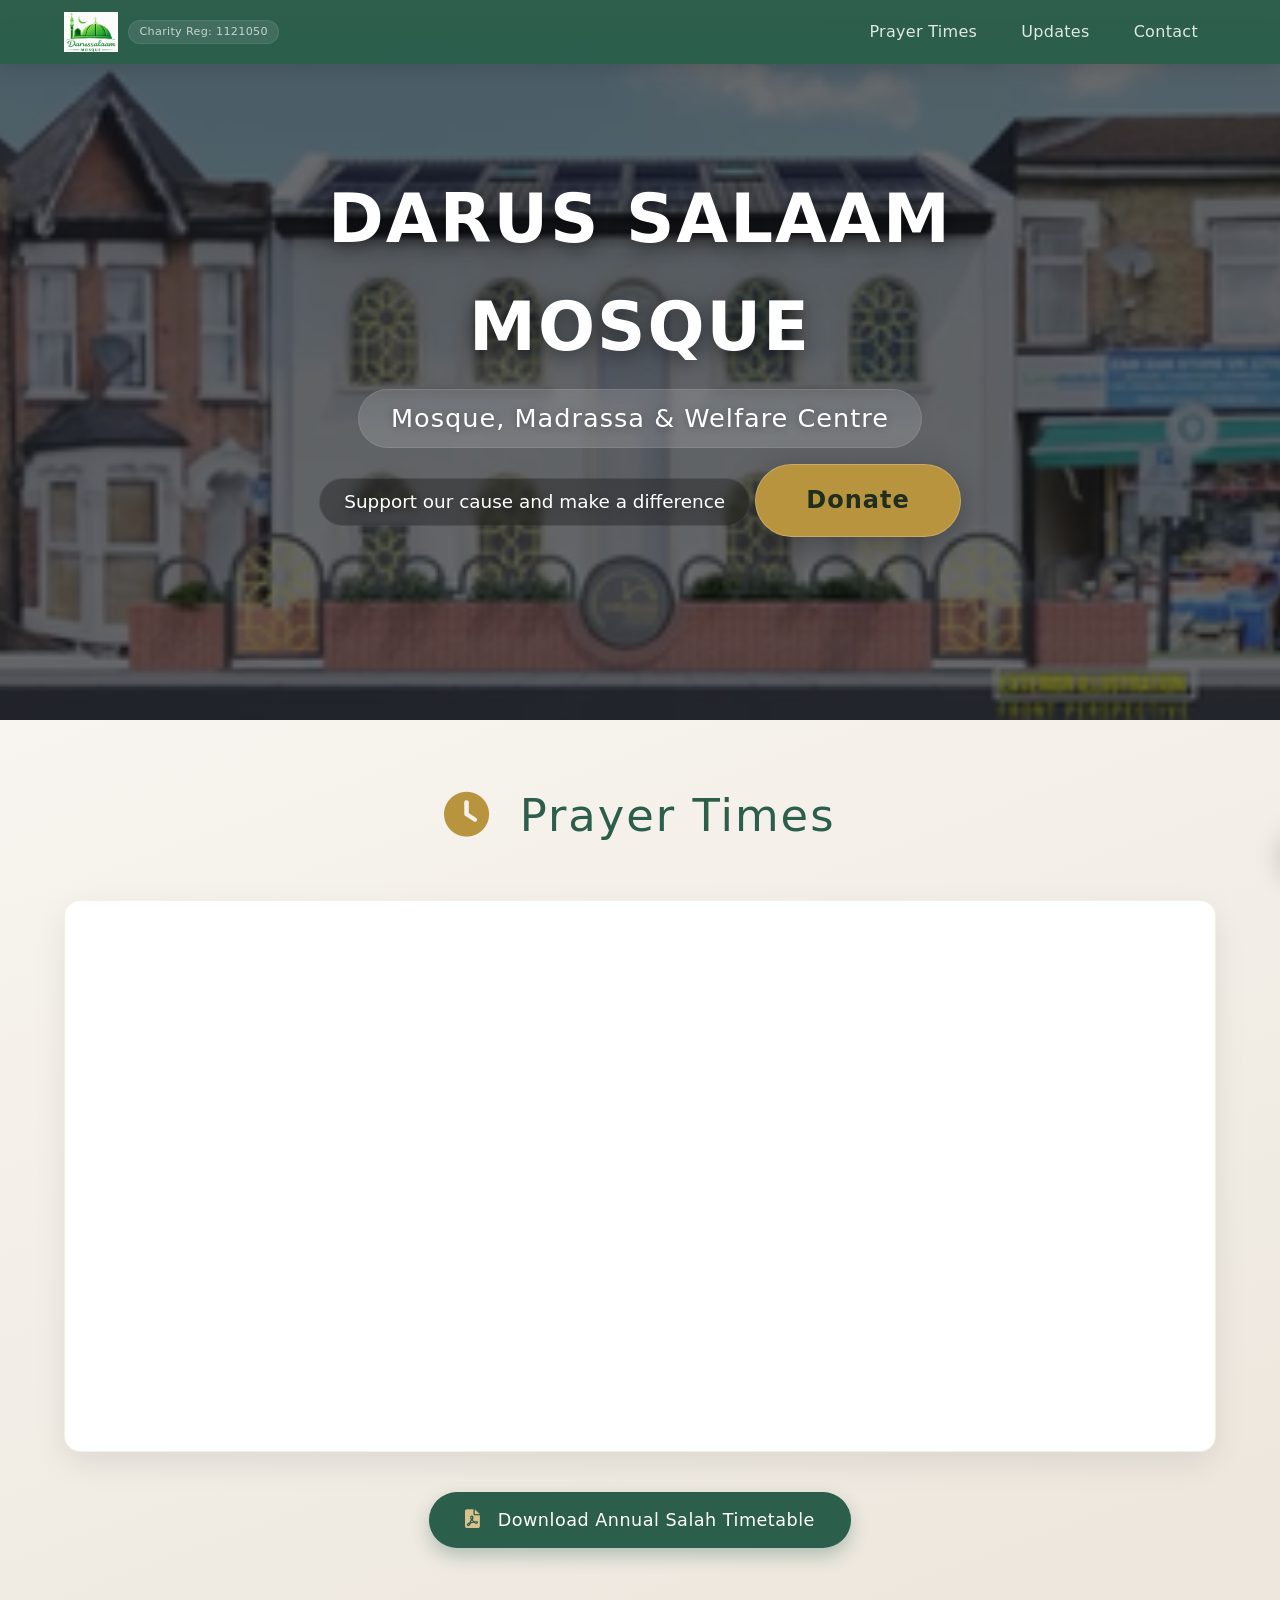
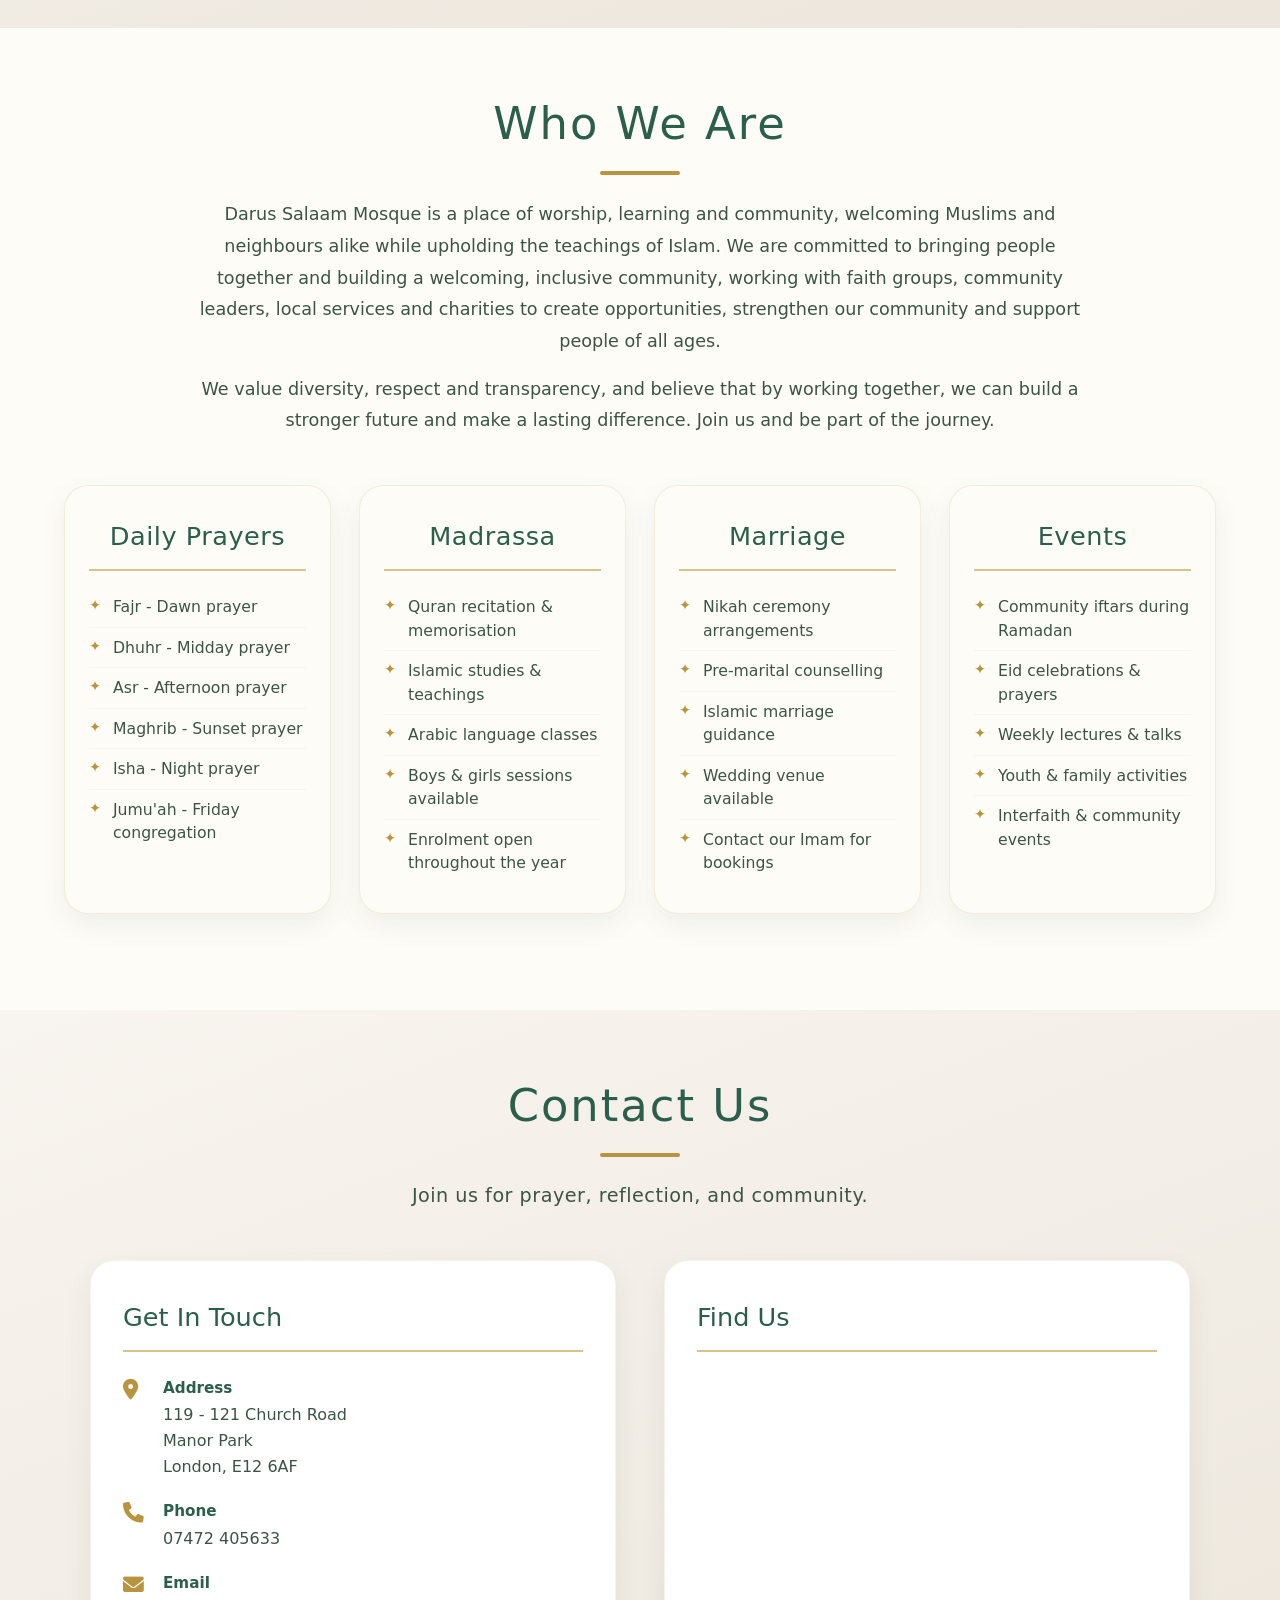
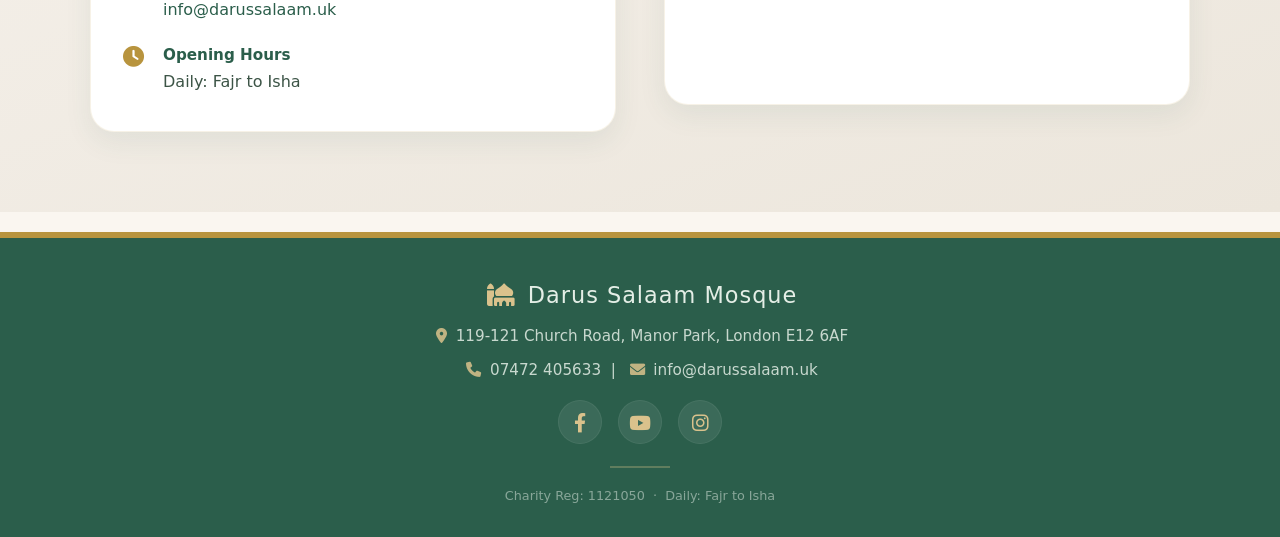
<file: index.html>
<!DOCTYPE html>
<html lang="en">
<head>
  <meta charset="UTF-8" />
  <meta name="viewport" content="width=device-width, initial-scale=1.0" />
  <title>Darus Salaam Mosque | Mosque, Madrassa &amp; Welfare Centre</title>
  
  <!-- ===== SEO META TAGS ===== -->
  <meta name="description" content="Darus Salaam Mosque - A place of worship, learning and community in Manor Park, London. Prayer times, Madrassa, marriage services, and community events.">
  <meta name="keywords" content="Darus Salaam Mosque, mosque London, Manor Park mosque, prayer times London, Islamic centre, Madrassa, Muslim community, East London mosque, Darus Salaam">
  <meta name="author" content="Darus Salaam Mosque">
  <meta name="robots" content="index, follow">
  <link rel="canonical" href="https://darussalaam.uk/">
  
  <!-- Open Graph (for social media sharing) -->
  <meta property="og:title" content="Darus Salaam Mosque | Mosque, Madrassa &amp; Welfare Centre">
  <meta property="og:description" content="A place of worship, learning and community in Manor Park, London.">
  <meta property="og:type" content="website">
  <meta property="og:url" content="https://darussalaam.uk/">
  
  <!-- Favicon (mosque emoji - replace with custom logo when ready) -->
  <link rel="icon" type="image/svg+xml" href="data:image/svg+xml,%3Csvg xmlns='http://www.w3.org/2000/svg' viewBox='0 0 100 100'%3E%3Ctext y='.9em' font-size='90'%3E🕌%3C%2Ftext%3E%3C%2Fsvg%3E">
  <link rel="icon" type="image/png" sizes="32x32" href="data:image/svg+xml,%3Csvg xmlns='http://www.w3.org/2000/svg' viewBox='0 0 100 100'%3E%3Ctext y='.9em' font-size='90'%3E🕌%3C%2Ftext%3E%3C%2Fsvg%3E">
  <link rel="apple-touch-icon" href="data:image/svg+xml,%3Csvg xmlns='http://www.w3.org/2000/svg' viewBox='0 0 100 100'%3E%3Ctext y='.9em' font-size='90'%3E🕌%3C%2Ftext%3E%3C%2Fsvg%3E">

  <!-- Font Awesome for icons -->
  <link rel="stylesheet" href="https://cdnjs.cloudflare.com/ajax/libs/font-awesome/6.0.0-beta3/css/all.min.css" />
  
  <!-- External CSS -->
  <link rel="stylesheet" href="style.css" />

<!-- Netlify adentity -->
<script src="https://identity.netlify.com/v1/netlify-identity-widget.js"></script>

</head>
<body>


<!-- ===== NAVIGATION ===== -->
<nav class="navbar" id="navbar">
  <div class="container nav-container">
    <!-- Logo / Mosque Name -->
 <a href="#home" class="nav-logo">
  <img src="images/mosq-logo.jpg" alt="Darus Salaam Mosque Logo" class="nav-logo-img">
  <span class="charity-badge">Charity Reg: 1121050</span>
 </a>




    <!-- Hamburger Menu (Mobile) -->
    <button class="nav-toggle" id="navToggle" aria-label="Toggle navigation">
      <i class="fas fa-bars"></i>
    </button>

    <!-- Navigation Links -->
    <ul class="nav-links" id="navLinks">
     <li><a href="#prayerTimes">Prayer Times</a></li>
     <li><a href="updates.html">Updates</a></li>
     <li><a href="#contact">Contact</a></li>
    </ul>
  </div>
</nav>

  
  <!-- ===== HERO SECTION ===== -->
<section class="hero" id="home">
  <div class="hero-overlay"></div>
  <div class="container hero-content">
    <h1>DARUS SALAAM MOSQUE</h1>
    <div class="subhead">Mosque, Madrassa &amp; Welfare Centre</div>
    <div class="address-line">
      Support our cause and make a difference
    </div>

    <!-- Donate Button -->
    <a href="donate.html" class="btn-donate">
  Donate
</a>
  </div>
</section>

  <!-- ===== PRAYER TIMES FULL PAGE SECTION ===== -->
<section class="prayer-times-section" id="prayerTimes">
  <div class="container">
    <div class="prayer-header">
      <h2><i class="fas fa-clock"></i> Prayer Times</h2>
    </div>

    <!-- Masjidbox Prayer Times Embed -->
    <div class="prayer-iframe-container">
      <iframe 
        src="https://masjidbox.com/prayer-times/darussalaam-mosque" 
        class="prayer-iframe"
        title="Darus Salaam Mosque Prayer Times"
        loading="lazy">
      </iframe>
    </div>

    <!-- Download Timetable Button -->
    <div class="timetable-download">
      <a href="Annual-Salah-Timetable.pdf" download class="btn-download">
        <i class="fas fa-file-pdf"></i> Download Annual Salah Timetable
      </a>
    </div>
  </div>
</section>


<!-- ===== WHO WE ARE SECTION ===== -->
<section class="who-we-are" id="whoWeAre">
  <div class="container">
    <h2 class="section-title">Who We Are</h2>
    <div class="who-we-are-text">
      <p>
        Darus Salaam Mosque is a place of worship, learning and community, welcoming Muslims and neighbours alike while upholding the teachings of Islam. We are committed to bringing people together and building a welcoming, inclusive community, working with faith groups, community leaders, local services and charities to create opportunities, strengthen our community and support people of all ages.
      </p>
      <p>
        We value diversity, respect and transparency, and believe that by working together, we can build a stronger future and make a lasting difference. Join us and be part of the journey.
      </p>
    </div>

    <!-- ===== SECTIONS GRID ===== -->
    <div class="sections-grid">
      <!-- Daily Prayers -->
      <div class="section-card">
        <h3>Daily Prayers</h3>
        <ul class="card-list">
          <li>Fajr - Dawn prayer</li>
          <li>Dhuhr - Midday prayer</li>
          <li>Asr - Afternoon prayer</li>
          <li>Maghrib - Sunset prayer</li>
          <li>Isha - Night prayer</li>
          <li>Jumu'ah - Friday congregation</li>
        </ul>
      </div>

      <!-- Madrassa -->
      <div class="section-card">
        <h3>Madrassa</h3>
        <ul class="card-list">
          <li>Quran recitation &amp; memorisation</li>
          <li>Islamic studies &amp; teachings</li>
          <li>Arabic language classes</li>
          <li>Boys &amp; girls sessions available</li>
          <li>Enrolment open throughout the year</li>
        </ul>
      </div>

      <!-- Marriage -->
      <div class="section-card">
        <h3>Marriage</h3>
        <ul class="card-list">
          <li>Nikah ceremony arrangements</li>
          <li>Pre-marital counselling</li>
          <li>Islamic marriage guidance</li>
          <li>Wedding venue available</li>
          <li>Contact our Imam for bookings</li>
        </ul>
      </div>

      <!-- Events -->
      <div class="section-card">
        <h3>Events</h3>
        <ul class="card-list">
          <li>Community iftars during Ramadan</li>
          <li>Eid celebrations &amp; prayers</li>
          <li>Weekly lectures &amp; talks</li>
          <li>Youth &amp; family activities</li>
          <li>Interfaith &amp; community events</li>
        </ul>
      </div>
    </div>
  </div>
</section>


<!-- ===== CONTACT US SECTION ===== -->
<section class="contact-section" id="contact">
  <div class="container">
    <h2 class="section-title">Contact Us</h2>
    <p class="contact-intro">Join us for prayer, reflection, and community.</p>

    <div class="contact-grid">
      <!-- Left Column - Contact Details -->
      <div class="contact-info">
        <h3>Get In Touch</h3>
        
        <div class="contact-item">
          <i class="fas fa-location-dot"></i>
          <div>
            <strong>Address</strong>
            <p>119 - 121 Church Road<br>Manor Park<br>London, E12 6AF</p>
          </div>
        </div>

        <div class="contact-item">
          <i class="fas fa-phone"></i>
          <div>
            <strong>Phone</strong>
            <p>07472 405633</p>
          </div>
        </div>

        <div class="contact-item">
          <i class="fas fa-envelope"></i>
          <div>
            <strong>Email</strong>
            <p><a href="mailto:info@darussalaam.uk">info@darussalaam.uk</a></p>
          </div>
        </div>

        <div class="contact-item">
          <i class="fas fa-clock"></i>
          <div>
            <strong>Opening Hours</strong>
            <p>Daily: Fajr to Isha</p>
          </div>
        </div>
      </div>

      <!-- Right Column - Map / Location -->
      <div class="contact-map">
        <h3>Find Us</h3>
        <div class="map-container">
          <iframe 
            src="https://www.google.com/maps/embed?pb=!1m18!1m12!1m3!1d2483.022933435557!2d0.052315976673091!3d51.52745437181183!2m3!1f0!2f0!3f0!3m2!1i1024!2i768!4f13.1!3m3!1m2!1s0x47d8a6c8e5a4d0b9%3A0x8b5f8e0a5c4a2c8d!2s119%20Church%20Rd%2C%20London%20E12%206AF%2C%20UK!5e0!3m2!1sen!2s!4v1700000000000" 
            width="100%" 
            height="100%" 
            style="border:0;" 
            allowfullscreen="" 
            loading="lazy" 
            referrerpolicy="no-referrer-when-downgrade"
            title="Darus Salaam Mosque Location">
          </iframe>
        </div>
      </div>
    </div>
  </div>
</section>

  <!-- ===== FOOTER ===== -->
<footer class="footer">
  <div class="container">
    <div class="footer-content">
      <div class="footer-logo">
        <i class="fas fa-mosque"></i> Darus Salaam Mosque
      </div>
      
      <div class="footer-address">
        <i class="fas fa-location-dot"></i> 119-121 Church Road, Manor Park, London E12 6AF
      </div>
      
      <div class="footer-address">
        <i class="fas fa-phone"></i> 07472 405633 &nbsp;|&nbsp; 
        <i class="fas fa-envelope"></i> <a href="mailto:info@darussalaam.uk">info@darussalaam.uk</a>
      </div>
      
      <!-- Social Media Icons -->
      <div class="footer-social">
        <a href="https://facebook.com/Darussalaam.uk" aria-label="Facebook" title="Follow us on Facebook">
         <i class="fab fa-facebook-f"></i>
        </a>
        <a href="https://youtube.com/@Darussalaamuk" aria-label="YouTube" title="Subscribe on YouTube">
          <i class="fab fa-youtube"></i>
        </a>
        
        <a href="#" aria-label="Instagram" title="Instagram (coming soon)">
          <i class="fab fa-instagram"></i>
        </a>
      </div>
      
      <div class="footer-divider"></div>
      
      <div class="footer-bottom">
        Charity Reg: 1121050 &nbsp;·&nbsp; Daily: Fajr to Isha
      </div>
    </div>
  </div>
</footer>

  <!-- ===== FLOATING MESSAGE ===== -->
  <div class="floating-msg" id="floatingMsg">
    <span class="msg-text">please donate to complete the mosque construction</span>
  </div>
  

  

  <!-- Back to Top Button -->
<button id="backToTop" class="back-to-top" aria-label="Back to top">
  <i class="fas fa-arrow-up"></i>
</button>

<!-- External JavaScript -->
  <script src="script.js"></script>


  <!-- Netlify Identity: handle login, invitation and password recovery -->
  <script>
    if (window.netlifyIdentity) {
      window.netlifyIdentity.on("init", function (user) {
        if (!user) {
          window.netlifyIdentity.on("login", function () {
            window.location.href = "/admin/";
          });
        }
      });
    }
  </script>

</body>
</html>




</body>
</html>
</file>
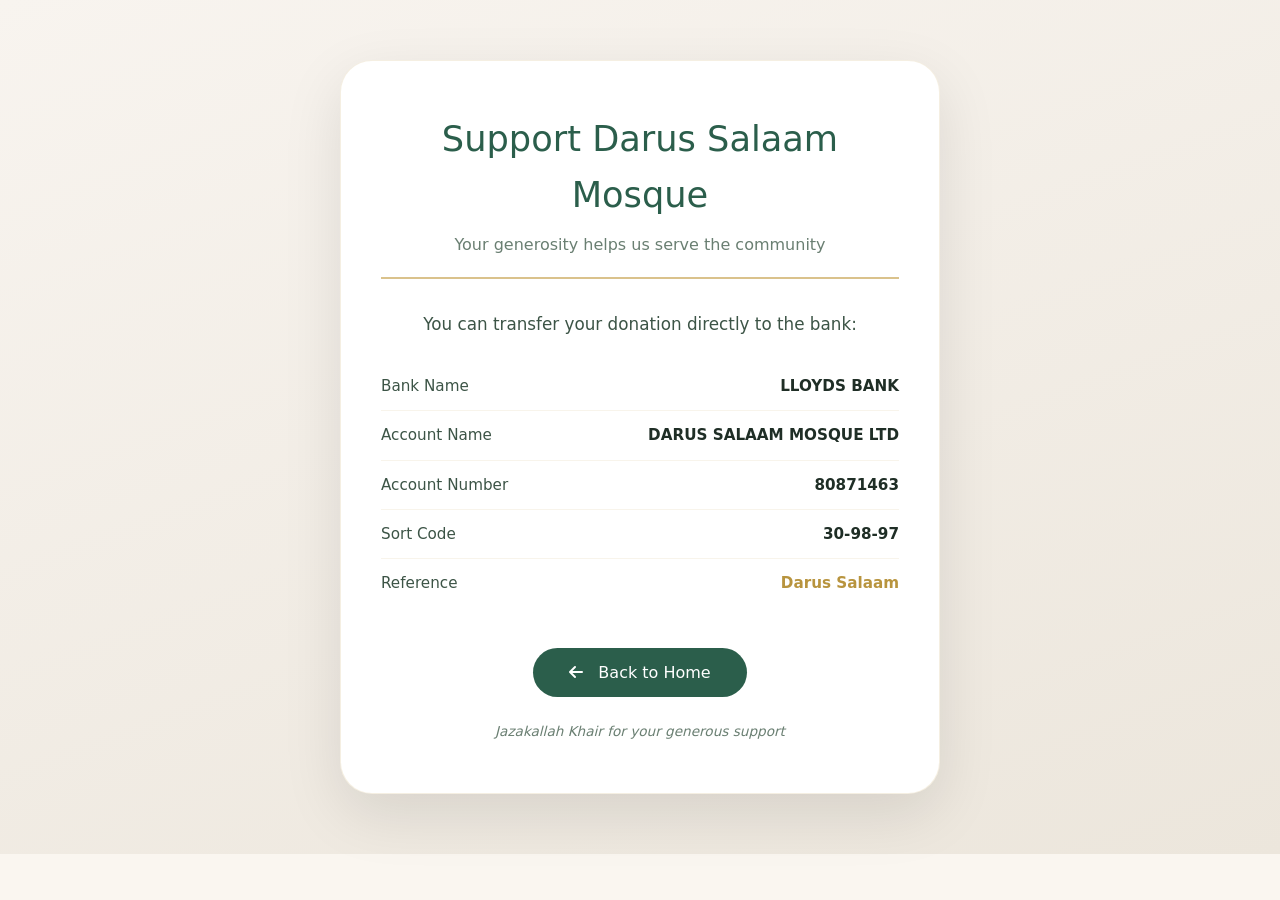
<file: donate.html>
<!DOCTYPE html>
<html lang="en">
<head>
  <meta charset="UTF-8">
  <meta name="viewport" content="width=device-width, initial-scale=1.0">
  <title>Donate - Darus Salaam Mosque</title>
  <link rel="stylesheet" href="https://cdnjs.cloudflare.com/ajax/libs/font-awesome/6.0.0-beta3/css/all.min.css">
  <link rel="stylesheet" href="style.css">
  <style>
    /* Donation page specific styles */
    .donation-page {
      min-height: 80vh;
      display: flex;
      align-items: center;
      justify-content: center;
      padding: 60px 20px;
      background: linear-gradient(160deg, #f8f4ef 0%, #ece6dc 100%);
    }

    .donation-card {
      background: white;
      max-width: 600px;
      width: 100%;
      padding: 50px 40px;
      border-radius: 32px;
      box-shadow: 0 20px 60px rgba(0, 0, 0, 0.1);
      border: 1px solid rgba(184, 148, 62, 0.15);
      text-align: center;
    }

    .donation-card h1 {
      font-size: 2.2rem;
      color: var(--primary);
      font-weight: 400;
      margin-bottom: 8px;
    }

    .donation-card .subtitle {
      color: #6a7f72;
      font-size: 1rem;
      margin-bottom: 32px;
      border-bottom: 2px solid var(--gold-light);
      padding-bottom: 20px;
    }

    .bank-details {
      text-align: left;
      margin: 24px 0 32px 0;
    }

    .bank-row {
      display: flex;
      justify-content: space-between;
      padding: 12px 0;
      border-bottom: 1px solid rgba(184, 148, 62, 0.1);
    }

    .bank-row:last-child {
      border-bottom: none;
    }

    .bank-label {
      color: #3c5446;
      font-weight: 500;
      font-size: 0.95rem;
    }

    .bank-value {
      color: #1f2e26;
      font-weight: 600;
      font-size: 0.95rem;
      text-align: right;
      word-break: break-word;
    }

    .bank-value.ref {
      color: var(--gold);
      font-weight: 700;
    }

    .btn-back {
      display: inline-block;
      background: var(--primary);
      color: white;
      padding: 12px 36px;
      border-radius: 60px;
      text-decoration: none;
      transition: all 0.3s ease;
      font-weight: 500;
      margin-top: 8px;
    }

    .btn-back:hover {
      background: #1f4a3a;
      transform: translateY(-2px);
      box-shadow: 0 8px 20px rgba(43, 94, 75, 0.3);
    }

    .btn-back i {
      margin-right: 10px;
    }

    .note {
      font-size: 0.85rem;
      color: #6a7f72;
      margin-top: 24px;
      font-style: italic;
    }

    /* Responsive */
    @media (max-width: 500px) {
      .donation-card {
        padding: 30px 20px;
      }

      .donation-card h1 {
        font-size: 1.6rem;
      }

      .bank-row {
        flex-direction: column;
        gap: 4px;
        padding: 10px 0;
      }

      .bank-value {
        text-align: left;
        font-size: 1rem;
      }
    }
  </style>
</head>
<body>

  <!-- ===== DONATION PAGE ===== -->
  <section class="donation-page">
    <div class="donation-card">
      <h1>Support Darus Salaam Mosque</h1>
      <p class="subtitle">Your generosity helps us serve the community</p>

      <p style="text-align: center; color: #3c5446; font-size: 1.05rem; margin-bottom: 20px;">
        You can transfer your donation directly to the bank:
      </p>

      <div class="bank-details">
        <div class="bank-row">
          <span class="bank-label">Bank Name</span>
          <span class="bank-value">LLOYDS BANK</span>
        </div>
        <div class="bank-row">
          <span class="bank-label">Account Name</span>
          <span class="bank-value">DARUS SALAAM MOSQUE LTD</span>
        </div>
        <div class="bank-row">
          <span class="bank-label">Account Number</span>
          <span class="bank-value">80871463</span>
        </div>
        <div class="bank-row">
          <span class="bank-label">Sort Code</span>
          <span class="bank-value">30-98-97</span>
        </div>
        <div class="bank-row">
          <span class="bank-label">Reference</span>
          <span class="bank-value ref">Darus Salaam</span>
        </div>
      </div>

      <a href="index.html" class="btn-back">
        <i class="fas fa-arrow-left"></i> Back to Home
      </a>

      <p class="note">Jazakallah Khair for your generous support</p>
    </div>
  </section>

</body>
</html>
</file>
<file: style.css>
/* ===== RESET & BASE ===== */
* {
  margin: 0;
  padding: 0;
  box-sizing: border-box;
}

body {
  font-family: 'Segoe UI', Roboto, system-ui, -apple-system, sans-serif;
  background: #faf6f0;  /* soft warm off-white */
  color: #2c3e2f;
  line-height: 1.6;
}

/* ===== NAVIGATION ===== */

/* ===== NAVIGATION ===== */
.navbar {
  position: fixed;
  top: 0;
  left: 0;
  width: 100%;
  background: rgba(43, 94, 75, 0.95);
  backdrop-filter: blur(10px);
  z-index: 1000;
  padding: 12px 0;
  box-shadow: 0 2px 20px rgba(0, 0, 0, 0.15);
  transition: all 0.3s ease;
}

.nav-container {
  display: flex;
  justify-content: space-between;
  align-items: center;
}

.nav-logo {
  color: white;
  font-size: 1.4rem;
  font-weight: 600;
  text-decoration: none;
  letter-spacing: 0.5px;
  display: flex;
  align-items: center;
  gap: 10px;
  flex-wrap: wrap;
}

.nav-logo-img {
  height: 40px; /* Adjust as needed */
  width: auto;
  max-height: 60px;
  display: inline-block;
  object-fit: contain; /* Prevents distortion */
}



.nav-logo .charity-badge {
  font-size: 0.7rem;
  font-weight: 300;
  color: rgba(255, 255, 255, 0.7);
  background: rgba(255, 255, 255, 0.1);
  padding: 2px 10px;
  border-radius: 20px;
  border: 1px solid rgba(255, 255, 255, 0.08);
  letter-spacing: 0.3px;
}

.nav-logo:hover {
  color: var(--gold-light);
}

.nav-logo:hover .charity-badge {
  color: rgba(255, 255, 255, 0.9);
  background: rgba(255, 255, 255, 0.15);
}

/* Navigation Links */
.nav-links {
  list-style: none;
  display: flex;
  gap: 8px;
  margin: 0;
  padding: 0;
}

.nav-links li a {
  color: rgba(255, 255, 255, 0.85);
  text-decoration: none;
  padding: 8px 18px;
  border-radius: 40px;
  font-size: 1rem;
  font-weight: 400;
  transition: all 0.3s ease;
  letter-spacing: 0.3px;
}

.nav-links li a:hover {
  background: rgba(255, 255, 255, 0.15);
  color: white;
}

.nav-links li a.active {
  background: var(--gold);
  color: #1f2e1f;
}

/* Donate button in nav - special style */
.nav-links li a[href="donate.html"] {
  background: var(--gold);
  color: #1f2e1f;
  font-weight: 500;
}

.nav-links li a[href="donate.html"]:hover {
  background: #a88333;
  transform: translateY(-2px);
  box-shadow: 0 4px 12px rgba(184, 148, 62, 0.3);
}

/* Hamburger Menu (hidden on desktop) */
.nav-toggle {
  display: none;
  background: none;
  border: none;
  color: white;
  font-size: 1.8rem;
  cursor: pointer;
  padding: 4px 8px;
}

/* ===== HERO SECTION OFFSET ===== */
.hero {
  margin-top: 70px; /* Offset for fixed navbar */
  
}

/* ===== RESPONSIVE NAV ===== */

@media (max-width: 768px) {
  .nav-toggle {
    display: block;
  }

  .nav-links {
    display: none;
    flex-direction: column;
    position: absolute;
    top: 100%;
    left: 0;
    width: 100%;
    background: rgba(43, 94, 75, 0.98);
    backdrop-filter: blur(10px);
    padding: 20px 0;
    gap: 4px;
    box-shadow: 0 10px 30px rgba(0, 0, 0, 0.3);
    text-align: center;
  }

  .nav-links.active {
    display: flex;
  }

  .nav-links li {
    list-style: none;
    width: 100%;
  }

  .nav-links li a {
    display: block;
    padding: 14px 20px;
    width: 100%;
    border-radius: 0;
    font-size: 1.1rem;
    font-weight: 500;
    color: white;
    text-align: center;
    border-bottom: 1px solid rgba(255, 255, 255, 0.05);
    transition: background 0.3s ease;
  }

  .nav-links li a:hover {
    background: rgba(255, 255, 255, 0.1);
  }

  .nav-links li:last-child a {
    border-bottom: none;
  }

  .hero {
    margin-top: 60px;
  }

}



  /* Hide charity badge on mobile 
  .nav-logo .charity-badge {
    display: none;
  }
}*/

@media (max-width: 450px) {
  .nav-logo {
    font-size: 1.1rem;
  }
  
  .nav-logo i {
    font-size: 1.3rem;
  }
  
  .hero {
    margin-top: 55px;
  }
}


/* ===== SPIRITUAL SOFT COLOR PALETTE ===== */
:root {
  --primary: #2b5e4b;       /* deep sage green */
  --primary-light: #4f7b6a;
  --primary-soft: #e8f0ec;
  --gold: #b8943e;
  --gold-light: #dac28c;
  --cream: #fefcf7;
  --shadow: rgba(43, 94, 75, 0.08);
  --text-dark: #1f2e26;
}

/* ===== LAYOUT ===== */
.container {
  max-width: 1200px;
  margin: 0 auto;
  padding: 0 24px;
}

/* ===== TOP BAR ===== */
.top-bar {
  background: var(--primary);
  color: white;
  padding: 12px 0;
  font-size: 0.95rem;
}

.top-bar .container {
  display: flex;
  flex-wrap: wrap;
  justify-content: space-between;
  align-items: center;
}

.top-bar .charity {
  opacity: 0.9;
  letter-spacing: 0.3px;
}

.top-bar .charity i,
.top-bar .address i {
  margin-right: 6px;
  color: var(--gold-light);
}

/* ===== HERO SECTION ===== */
.hero {
  position: relative;
  background-image: url('images/mosque.png');
  background-size: cover;
  background-position: center;
  background-repeat: no-repeat;
  min-height: 80vh;
  display: flex;
  align-items: center;
  justify-content: center;
  text-align: center;
  padding: 40px 0;
  margin: 0;
  /* border-bottom removed */
}

/* Dark overlay for readability */
.hero-overlay {
  position: absolute;
  top: 0;
  left: 0;
  width: 100%;
  height: 100%;
  background: rgba(0, 0, 0, 0.55); /* Dark overlay - adjust opacity as needed */
  z-index: 1;
}

.hero-content {
  position: relative;
  z-index: 2;
  color: white;
  max-width: 900px;
  margin: 0 auto;
  padding: 20px;
}

.hero h1 {
  font-size: 4.2rem;
  font-weight: 600;
  letter-spacing: 2px;
  color: white;
  text-shadow: 0 4px 20px rgba(0, 0, 0, 0.5);
  margin-bottom: 8px;
}

.hero .subhead {
  font-size: 1.6rem;
  color: white;
  background: rgba(255, 255, 255, 0.15);
  backdrop-filter: blur(4px);
  display: inline-block;
  padding: 8px 32px;
  border-radius: 40px;
  margin-bottom: 16px;
  font-weight: 300;
  letter-spacing: 1px;
  text-shadow: 0 2px 8px rgba(0, 0, 0, 0.3);
  border: 1px solid rgba(255, 255, 255, 0.1);
}

.hero .address-line {
  font-size: 1.15rem;
  color: white;
  background: rgba(0, 0, 0, 0.3);
  backdrop-filter: blur(4px);
  display: inline-block;
  padding: 8px 24px;
  border-radius: 40px;
  margin-bottom: 28px;
  text-shadow: 0 2px 8px rgba(0, 0, 0, 0.3);
  border: 1px solid rgba(255, 255, 255, 0.08);
}

.hero .address-line i {
  margin-right: 8px;
  color: var(--gold-light);
}

/* Donate Button in Hero */
.hero .btn-donate {
  display: inline-block;
  background: var(--gold);
  color: #1f2e1f;
  padding: 16px 50px;
  font-size: 1.5rem;
  font-weight: 600;
  border: none;
  border-radius: 60px;
  box-shadow: 0 8px 32px rgba(0, 0, 0, 0.3);
  transition: all 0.3s ease;
  text-decoration: none;
  letter-spacing: 1px;
  border: 1px solid rgba(255, 255, 255, 0.2);
  cursor: pointer;
}

.hero .btn-donate i {
  margin-right: 12px;
  color: #2b422b;
}

.hero .btn-donate:hover {
  background: #a88333;
  transform: translateY(-3px) scale(1.02);
  box-shadow: 0 12px 40px rgba(0, 0, 0, 0.4);
}

/* Responsive */
@media (max-width: 700px) {
  .hero {
    min-height: 70vh;
    padding: 30px 0;
  }
  
  .hero h1 {
    font-size: 2.8rem;
  }
  
  .hero .subhead {
    font-size: 1.2rem;
    padding: 6px 20px;
  }
  
  .hero .address-line {
    font-size: 1rem;
    padding: 6px 16px;
  }
  
  .hero .btn-donate {
    padding: 14px 36px;
    font-size: 1.2rem;
  }
}

@media (max-width: 450px) {
  .hero {
    min-height: 60vh;
  }
  
  .hero h1 {
    font-size: 2.2rem;
  }
  
  .hero .subhead {
    font-size: 1rem;
    padding: 4px 16px;
  }
  
  .hero .address-line {
    font-size: 0.9rem;
  }
  
  .hero .btn-donate {
    padding: 12px 28px;
    font-size: 1rem;
  }
}


/* Desktop: Use wider image */
@media (min-width: 1024px) {
  .hero {
    background-image: url('images/mosque-desktop.png');
    background-size: cover;
    background-position: center;
    min-height: 80vh;
  }
}

/* ===== FLOATING MESSAGE ===== */
.floating-msg {
  position: fixed;
  bottom: 30px;
  left: 100%;
  background: rgba(43, 94, 75, 0.92);
  color: #fefcf0;
  padding: 14px 28px;
  border-radius: 60px;
  box-shadow: 0 12px 28px rgba(0, 0, 0, 0.2);
  font-size: 1.1rem;
  font-weight: 500;
  border-left: 6px solid var(--gold);
  max-width: 500px;
  z-index: 999;
  backdrop-filter: blur(4px);
  display: flex;
  align-items: center;
  cursor: default;
  letter-spacing: 0.3px;
  white-space: nowrap;
  opacity: 0; /* Start hidden for fade-in */
  animation: 
    slideMessage 20s linear 0.8s infinite; /* Slide starts after 0.8s delay */
}

.floating-msg .msg-text {
  line-height: 1.3;
}

.floating-msg:hover {
  animation-play-state: paused;
}

/* Slide keyframes */
@keyframes slideMessage {
  0% {
    left: 100%;
  }
  100% {
    left: -350px;
  }
}

/* Responsive */
@media (max-width: 700px) {
  .floating-msg {
    bottom: 16px;
    max-width: 90%;
    font-size: 0.95rem;
    padding: 10px 18px;
    animation-duration: 16s;
  }
  
  @keyframes slideMessage {
    0% { left: 100%; }
    100% { left: -280px; }
  }
}

@media (max-width: 450px) {
  .floating-msg {
    font-size: 0.85rem;
    padding: 8px 14px;
    max-width: 92%;
    animation-duration: 14s;
  }
  
  @keyframes slideMessage {
    0% { left: 100%; }
    100% { left: -200px; }
  }
}


/* ===== SECTIONS GRID ===== */
.sections-grid {
  display: grid;
  grid-template-columns: repeat(auto-fit, minmax(240px, 1fr));
  gap: 28px;
  margin: 48px 0 56px 0;
}

.section-card {
  background: var(--cream);
  padding: 30px 24px;
  border-radius: 24px;
  box-shadow: 0 10px 28px var(--shadow);
  text-align: left;
  transition: all 0.2s;
  border: 1px solid rgba(184, 148, 62, 0.15);
}

.section-card:hover {
  transform: translateY(-6px);
  box-shadow: 0 20px 32px rgba(43, 94, 75, 0.12);
  border-color: var(--gold-light);
}

.section-card h3 {
  font-size: 1.6rem;
  font-weight: 500;
  color: var(--primary);
  margin-bottom: 16px;
  letter-spacing: 0.5px;
  text-align: center;
  border-bottom: 2px solid var(--gold-light);
  padding-bottom: 12px;
}

/* Card lists */
.card-list {
  list-style: none;
  padding: 0;
  margin: 0;
}

.card-list li {
  padding: 8px 0 8px 24px;
  position: relative;
  color: #3c5446;
  font-size: 0.98rem;
  line-height: 1.5;
  border-bottom: 1px solid rgba(184, 148, 62, 0.08);
}

.card-list li:last-child {
  border-bottom: none;
}

.card-list li::before {
  content: '✦';
  position: absolute;
  left: 0;
  color: var(--gold);
  font-size: 0.9rem;
}

/* Responsive */
@media (max-width: 700px) {
  .sections-grid {
    grid-template-columns: 1fr 1fr;
    gap: 20px;
  }
  
  .section-card {
    padding: 24px 18px;
  }
  
  .section-card h3 {
    font-size: 1.3rem;
  }
}

@media (max-width: 450px) {
  .sections-grid {
    grid-template-columns: 1fr;
    gap: 16px;
  }
  
  .section-card {
    padding: 20px 16px;
  }
  
  .section-card h3 {
    font-size: 1.2rem;
  }
  
  .card-list li {
    font-size: 0.9rem;
    padding: 6px 0 6px 20px;
  }
}


/* ===== FOOTER ===== */
.footer {
  background: var(--primary);
  color: #e4eee6;
  padding: 40px 0 30px 0;
  margin-top: 20px;
  border-top: 6px solid var(--gold);
  text-align: center;
}

.footer-content {
  display: flex;
  flex-direction: column;
  align-items: center;
  gap: 10px;
}

.footer-logo {
  font-size: 1.4rem;
  font-weight: 500;
  letter-spacing: 1px;
}

.footer-logo i {
  color: var(--gold-light);
  margin-right: 8px;
}

.footer-address {
  opacity: 0.85;
  font-size: 0.95rem;
  line-height: 1.6;
}

.footer-address i {
  color: var(--gold-light);
  margin-right: 6px;
}

.footer-address a {
  color: #e4eee6;
  text-decoration: none;
  transition: color 0.3s ease;
}

.footer-address a:hover {
  color: var(--gold-light);
}

.footer-divider {
  width: 60px;
  height: 2px;
  background: var(--gold-light);
  opacity: 0.3;
  margin: 4px 0;
}

/* Social Media Icons */
.footer-social {
  display: flex;
  gap: 16px;
  margin: 8px 0;
}

.footer-social a {
  display: inline-flex;
  align-items: center;
  justify-content: center;
  width: 44px;
  height: 44px;
  border-radius: 50%;
  background: rgba(255, 255, 255, 0.08);
  color: white;
  font-size: 1.2rem;
  transition: all 0.3s ease;
  text-decoration: none;
  border: 1px solid rgba(255, 255, 255, 0.06);
}

.footer-social a:hover {
  background: var(--gold);
  color: #1f2e1f;
  transform: translateY(-3px);
  box-shadow: 0 6px 20px rgba(184, 148, 62, 0.3);
}

.footer-social a:active {
  transform: translateY(0);
}

.footer-bottom {
  font-size: 0.8rem;
  opacity: 0.5;
  margin-top: 4px;
}

/* Keep these if you still need them */
.footer small {
  opacity: 0.8;
  font-weight: 300;
  letter-spacing: 0.5px;
}

.footer i {
  color: var(--gold-light);
  margin: 0 4px;
}

.footer-charity {
  margin-top: 8px;
  opacity: 0.6;
  font-size: 0.8rem;
}

/* Mobile responsive for social icons */
@media (max-width: 450px) {
  .footer-social {
    gap: 12px;
  }
  
  .footer-social a {
    width: 40px;
    height: 40px;
    font-size: 1rem;
  }
}


/* ===== RESPONSIVE ===== */
@media (max-width: 700px) {
  .hero h1 {
    font-size: 2.6rem;
  }
  .hero .subhead {
    font-size: 1.1rem;
    padding: 4px 16px;
  }
  .top-bar .container {
    flex-direction: column;
    gap: 4px;
    align-items: flex-start;
  }
  .floating-msg {
    bottom: 16px;
    right: 16px;
    left: 16px;
    max-width: unset;
    border-radius: 40px;
    font-size: 0.95rem;
    padding: 12px 18px;
  }
  .sections-grid {
    grid-template-columns: 1fr 1fr;
  }
}

@media (max-width: 450px) {
  .sections-grid {
    grid-template-columns: 1fr;
  }
  .btn-donate {
    padding: 12px 30px;
    font-size: 1.2rem;
  }
}

@keyframes slideMessage {
  0% {
    left: 100%;
  }
  100% {
    left: -350px;
  }
}

.floating-msg:hover {
  animation-play-state: paused;
}

/* ===== PRAYER TIMES SECTION ===== */
.prayer-times-section {
  padding: 60px 0 80px 0;
  background: linear-gradient(160deg, #f8f4ef 0%, #ece6dc 100%);
  /*border-top: 4px solid var(--gold);
  border-bottom: 4px solid var(--gold);*/
  margin: 0;
}

.prayer-header {
  text-align: center;
  margin-bottom: 48px;
}

.prayer-header h2 {
  font-size: 2.8rem;
  color: var(--primary);
  font-weight: 400;
  letter-spacing: 2px;
}

.prayer-header h2 i {
  color: var(--gold);
  margin-right: 12px;
}

/* ===== PRAYER IFRAME ===== */
.prayer-iframe-container {
  width: 100%;
  max-width: 100%;
  padding: 0 16px;
  margin: 0 auto;
  border-radius: 16px;
  overflow: hidden;
  box-shadow: 0 12px 32px rgba(0, 0, 0, 0.08);
  background: white;
  border: 1px solid rgba(184, 148, 62, 0.15);
}

.prayer-iframe {
  width: 100%;
  height: 550px;
  border: none;
  display: block;
}

/* Responsive */
@media (max-width: 700px) {
  .prayer-times-section {
    padding: 40px 0 60px 0;
  }
  
  .prayer-header h2 {
    font-size: 2.2rem;
  }
  
  .prayer-iframe-container {
    padding: 0 12px;
    border-radius: 12px;
  }
  
  .prayer-iframe {
    height: 480px;
  }
}

@media (max-width: 450px) {
  .prayer-iframe-container {
    padding: 0 8px;
  }
  
  .prayer-iframe {
    height: 420px;
  }
}

/* ===== TIMETABLE DOWNLOAD BUTTON ===== */

.timetable-download {
  display: flex;
  justify-content: center;  /* Centers horizontally */
  margin-top: 40px;
}

.btn-download {
  display: inline-block;
  background: var(--primary);
  color: white;
  padding: 14px 36px;
  font-size: 1.1rem;
  font-weight: 500;
  border: none;
  border-radius: 60px;
  box-shadow: 0 8px 18px rgba(43, 94, 75, 0.3);
  transition: all 0.3s ease;
  text-decoration: none;
  letter-spacing: 0.5px;
  cursor: pointer;
}

.btn-download i {
  margin-right: 12px;
  color: var(--gold-light);
  font-size: 1.2rem;
}

.btn-download:hover {
  background: #1f4a3a;
  transform: translateY(-3px);
  box-shadow: 0 14px 28px rgba(43, 94, 75, 0.4);
}

.btn-download:active {
  transform: translateY(0);
}

/* Mobile responsive */
@media (max-width: 700px) {
  .btn-download {
    padding: 12px 24px;
    font-size: 1rem;
    width: 100%;
    max-width: 320px;
  }
}

@media (max-width: 450px) {
  .btn-download {
    padding: 10px 20px;
    font-size: 0.9rem;
    max-width: 280px;
  }
}

/* ===== WHO WE ARE SECTION ===== */
.who-we-are {
  padding: 60px 0 40px 0;
  background: var(--cream);
}

.section-title {
  font-size: 2.8rem;
  color: var(--primary);
  font-weight: 400;
  letter-spacing: 2px;
  text-align: center;
  margin-bottom: 24px;
}

.section-title::after {
  content: '';
  display: block;
  width: 80px;
  height: 4px;
  background: var(--gold);
  margin: 12px auto 0;
  border-radius: 4px;
}

.who-we-are-text {
  max-width: 900px;
  margin: 0 auto 48px auto;
  text-align: center;
  font-size: 1.1rem;
  line-height: 1.8;
  color: #3c5446;
}

.who-we-are-text p {
  margin-bottom: 16px;
}

.who-we-are-text p:last-child {
  margin-bottom: 0;
}

/* Responsive */
@media (max-width: 700px) {
  .who-we-are {
    padding: 40px 0 30px 0;
  }
  
  .section-title {
    font-size: 2.2rem;
  }
  
  .who-we-are-text {
    font-size: 1rem;
    padding: 0 8px;
  }
}

@media (max-width: 450px) {
  .section-title {
    font-size: 1.8rem;
  }
  
  .who-we-are-text {
    font-size: 0.95rem;
  }
}

/* ===== CONTACT US SECTION ===== */
.contact-section {
  padding: 60px 0 80px 0;
  background: linear-gradient(160deg, #f8f4ef 0%, #ece6dc 100%);
}

.contact-intro {
  text-align: center;
  font-size: 1.2rem;
  color: #3c5446;
  margin-bottom: 48px;
  font-weight: 300;
  letter-spacing: 0.5px;
}

.contact-grid {
  display: grid;
  grid-template-columns: 1fr 1fr;
  gap: 48px;
  max-width: 1100px;
  margin: 0 auto;
  align-items: start;
}

/* Left Column - Contact Info */
.contact-info {
  background: white;
  padding: 36px 32px;
  border-radius: 24px;
  box-shadow: 0 10px 28px rgba(43, 94, 75, 0.08);
  border: 1px solid rgba(184, 148, 62, 0.12);
}

.contact-info h3 {
  font-size: 1.6rem;
  color: var(--primary);
  font-weight: 400;
  margin-bottom: 24px;
  border-bottom: 2px solid var(--gold-light);
  padding-bottom: 12px;
}

.contact-item {
  display: flex;
  gap: 16px;
  margin-bottom: 20px;
  align-items: flex-start;
}

.contact-item:last-child {
  margin-bottom: 0;
}

.contact-item i {
  font-size: 1.3rem;
  color: var(--gold);
  width: 24px;
  margin-top: 4px;
  flex-shrink: 0;
}

.contact-item strong {
  display: block;
  color: var(--primary);
  font-weight: 600;
  font-size: 0.95rem;
  margin-bottom: 2px;
}

.contact-item p {
  color: #3c5446;
  font-size: 1rem;
  line-height: 1.6;
  margin: 0;
}

.contact-item a {
  color: var(--primary);
  text-decoration: none;
  transition: color 0.3s ease;
}

.contact-item a:hover {
  color: var(--gold);
}

/* Right Column - Map */
.contact-map {
  background: white;
  padding: 36px 32px;
  border-radius: 24px;
  box-shadow: 0 10px 28px rgba(43, 94, 75, 0.08);
  border: 1px solid rgba(184, 148, 62, 0.12);
  min-height: 400px;
  display: flex;
  flex-direction: column;
}

.contact-map h3 {
  font-size: 1.6rem;
  color: var(--primary);
  font-weight: 400;
  margin-bottom: 16px;
  border-bottom: 2px solid var(--gold-light);
  padding-bottom: 12px;
}

.map-container {
  flex: 1;
  border-radius: 16px;
  overflow: hidden;
  min-height: 300px;
}

.map-container iframe {
  width: 100%;
  height: 100%;
  min-height: 300px;
  border: none;
  display: block;
}

/* Responsive */
@media (max-width: 768px) {
  .contact-grid {
    grid-template-columns: 1fr;
    gap: 32px;
  }
  
  .contact-info {
    padding: 28px 20px;
  }
  
  .contact-map {
    padding: 28px 20px;
    min-height: 350px;
  }
  
  .map-container {
    min-height: 250px;
  }
  
  .map-container iframe {
    min-height: 250px;
  }
}

@media (max-width: 450px) {
  .contact-section {
    padding: 40px 0 60px 0;
  }
  
  .contact-intro {
    font-size: 1rem;
    margin-bottom: 32px;
  }
  
  .contact-info {
    padding: 20px 16px;
  }
  
  .contact-info h3 {
    font-size: 1.3rem;
  }
  
  .contact-item {
    gap: 12px;
  }
  
  .contact-item i {
    font-size: 1.1rem;
    width: 20px;
  }
  
  .contact-item p {
    font-size: 0.9rem;
  }
  
  .contact-map {
    padding: 20px 16px;
    min-height: 300px;
  }
  
  .contact-map h3 {
    font-size: 1.3rem;
  }
  
  .map-container {
    min-height: 200px;
  }
  
  .map-container iframe {
    min-height: 200px;
  }
}

/* at the bottom of style for floating msg */
@keyframes slideMessage {
  0% {
    left: 100%;
  }
  100% {
    left: -350px;
  }
}

.floating-msg:hover {
  animation-play-state: paused;
}

/* ===== BACK TO TOP BUTTON ===== */
.back-to-top {
  position: fixed;
  bottom: 30px;
  right: 30px;
  width: 50px;
  height: 50px;
  border-radius: 50%;
  background: var(--gold);
  color: #1f2e1f;
  border: none;
  box-shadow: 0 4px 16px rgba(0, 0, 0, 0.2);
  cursor: pointer;
  font-size: 1.4rem;
  transition: all 0.3s ease;
  opacity: 0;
  visibility: hidden;
  z-index: 999;
}

.back-to-top.visible {
  opacity: 1;
  visibility: visible;
}

.back-to-top:hover {
  background: #a88333;
  transform: translateY(-4px);
  box-shadow: 0 8px 24px rgba(184, 148, 62, 0.4);
}

.back-to-top:active {
  transform: scale(0.95);
}

/* Mobile responsive */
@media (max-width: 450px) {
  .back-to-top {
    width: 44px;
    height: 44px;
    font-size: 1.2rem;
    bottom: 20px;
    right: 20px;
  }
}


/* ===== BACK TO HOME BUTTON ===== */
.btn-back-home {
  display: inline-block;
  background: var(--primary);
  color: white;
  padding: 12px 36px;
  border-radius: 60px;
  text-decoration: none;
  transition: all 0.3s ease;
  font-weight: 500;
  font-size: 1rem;
}

.btn-back-home:hover {
  background: #1f4a3a;
  transform: translateY(-2px);
  box-shadow: 0 8px 20px rgba(43, 94, 75, 0.3);
}

.btn-back-home i {
  margin-right: 10px;
}



.image-wrapper {
  margin-bottom: 16px;
  border-radius: 12px;
  overflow: hidden;
  background: #f5f0eb;
}

.update-image {
  width: 100%;
  height: auto;
  display: block;
  object-fit: cover;
  max-height: 300px;
}


/* ===== VIDEO THUMBNAIL STYLES ===== */
.video-link {
  display: block;
  text-decoration: none;
  position: relative;
}

.video-thumbnail {
  width: 100%;
  height: auto;
  display: block;
  border-radius: 12px;
  object-fit: cover;
  max-height: 200px;
}

.play-button {
  position: absolute;
  top: 50%;
  left: 50%;
  transform: translate(-50%, -50%);
  color: white;
  font-size: 4rem;
  opacity: 0.9;
  transition: all 0.3s ease;
  text-shadow: 0 2px 10px rgba(0, 0, 0, 0.5);
}

.play-button:hover {
  opacity: 1;
  transform: translate(-50%, -50%) scale(1.1);
}

.video-wrapper {
  position: relative;
  border-radius: 12px;
  overflow: hidden;
  background: #1a2e26;
  margin-bottom: 16px;
}
</file>
